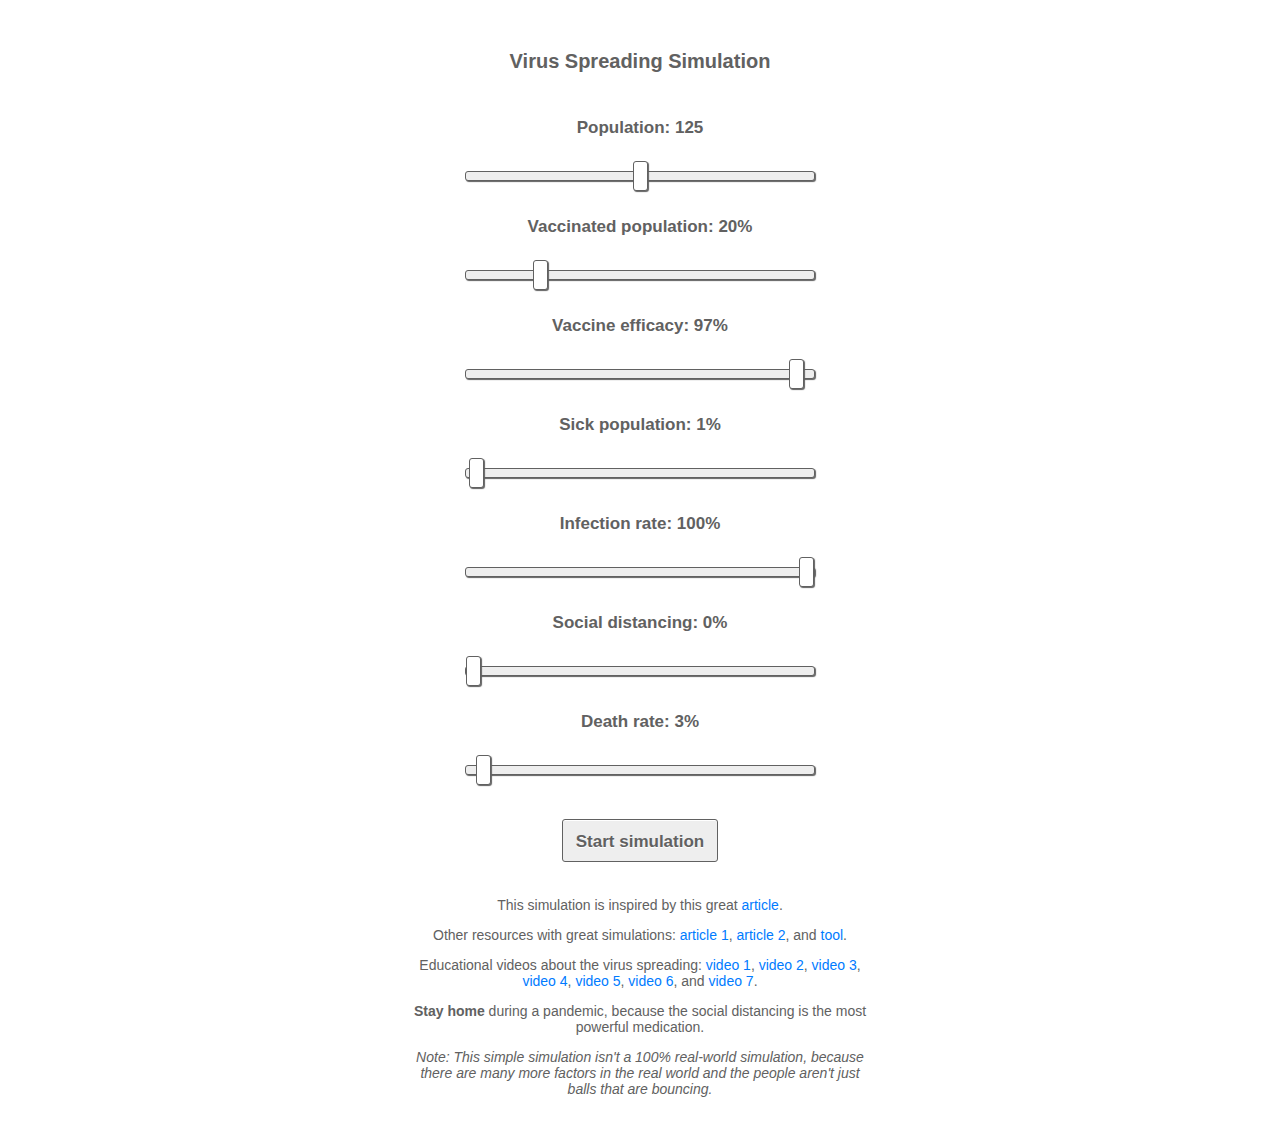
<file: index.html>
<!DOCTYPE html>
<html>

<head>

    <title>Virus Spreading Simulation</title>

    <meta name="description" content="A simple responsive and mobile-friendly virus spreading simulation">
    <meta name="keywords" content="virus, spreading, simulation">
    <meta name="viewport" content="width=device-width, initial-scale=1">
    <meta name="author" content="Meto Trajkovski">

    <meta property="og:image" content="https://mtrajk.github.io/virus-spreading/img/virus.png">
    <meta property="og:image:width" content="540">
    <meta property="og:image:height" content="540">
    <meta property="og:url" content="https://mtrajk.github.io/virus-spreading/">
    <meta property="og:description" content="A simple responsive and mobile-friendly virus spreading simulation">
    <meta property="og:type" content="website">
    <meta property="og:title" content="Virus Spreading Simulation">
    <meta name="twitter:image" content="https://mtrajk.github.io/virus-spreading/img/virus.png" />
    <meta name="twitter:url" content="https://mtrajk.github.io/virus-spreading/" />
    <meta name="twitter:description" content="A simple responsive and mobile-friendly virus spreading simulation" />
    <meta name="twitter:card" content="summary_large_image" />
    <meta name="twitter:title" content="Virus Spreading Simulation" />

    <link rel="shortcut icon" type="image/x-icon" href="img/favicon.ico">
    <link rel="icon" type="image/png" sizes="16x16" href="img/favicon-16x16.png">
    <link rel="icon" type="image/png" sizes="32x32" href="img/favicon-32x32.png">

    <link rel="stylesheet" type="text/css" href="css/styles.css">

</head>

<body>

    <div id="simulation">
        <div id="chart">
            <div id="chart-stats">
                <span class="border-on-right">Healthy <span id="healthy-number" class="number"></span></span>
                <span class="border-on-right">Vaccinated <span id="vaccinated-number" class="number"></span></span>
                <span class="border-on-right">Sick <span id="sick-number" class="number"></span></span>
                <span class="border-on-right">Recovered <span id="recovered-number" class="number"></span></span>
                <span>Dead <span id="dead-number" class="number"></span></span>
            </div>

            <div id="chart-dimensions">
                <canvas id="chart-canvas"></canvas>
            </div>
        </div>

        <div id="simulation-dimensions">
            <canvas id="simulation-canvas"></canvas>
        </div>

        <div id="borders-btns">
            <input type="button" id="left-border" value="Close left border"/>
            <input type="button" id="right-border" value="Close right border"/>
        </div>

        <div id="simulation-end-btns">
            <input type="button" id="adjust" value="Adjust parameters"/>
            <input type="button" id="restart" value="Restart simulation"/>
        </div>
    </div>


    <div id="parameters">
        <p class="parameters-title">Virus Spreading Simulation</p>

        <div class="parameters-text">
            <p>Population: <span id="population-number">125</span></p>
            <input type="range" id="population-slider" name="population" min="50" max="200" step="1" value="125">
        </div>
        <div class="parameters-text">
            <p>Vaccinated population: <span id="vaccinated-percent">20</span>%</p>
            <input type="range" id="vaccinated-slider" name="vaccinated" min="0" max="100" step="1" value="20">
        </div>
        <div class="parameters-text">
            <p>Vaccine efficacy: <span id="efficacy-percent">97</span>%</p>
            <input type="range" id="efficacy-slider" name="efficacy" min="0" max="100" step="1" value="97">
        </div>
        <div class="parameters-text">
            <p>Sick population: <span id="sick-percent">1</span>%</p>
            <input type="range" id="sick-slider" name="sick" min="0" max="100" step="1" value="1">
        </div>
        <div class="parameters-text">
            <p>Infection rate: <span id="infection-percent">100</span>%</p>
            <input type="range" id="infection-slider" name="infection" min="0" max="100" step="1" value="100">
        </div>
        <div class="parameters-text">
            <p>Social distancing: <span id="distancing-percent">0</span>%</p>
            <input type="range" id="distancing-slider" name="distancing" min="0" max="100" step="1" value="0">
        </div>
        <div class="parameters-text">
            <p>Death rate: <span id="death-percent">3</span>%</p>
            <input type="range" id="death-slider" name="death" min="0" max="100" step="1" value="3">
        </div>

        <input type="button" id="start" value="Start simulation"/>

        <div class="notes">
            <p>This simulation is inspired by this great <a target="_blank" href="https://www.washingtonpost.com/graphics/2020/world/corona-simulator/">article</a>.</p>
            <p>Other resources with great simulations: <a target="_blank" href="https://meltingasphalt.com/interactive/outbreak/">article 1</a>, <a target="_blank" href="https://ncase.me/covid-19/">article 2</a>, and <a target="_blank" href="http://gabgoh.github.io/COVID/index.html">tool</a>.</p>
            <p>Educational videos about the virus spreading: <a target="_blank" href="https://www.youtube.com/watch?v=gxAaO2rsdIs">video 1</a>, <a target="_blank" href="https://www.youtube.com/watch?v=7OLpKqTriio">video 2</a>, <a target="_blank" href="https://www.youtube.com/watch?v=Kas0tIxDvrg"> video 3</a>, <a target="_blank" href="https://www.youtube.com/watch?v=fgBla7RepXU">video 4</a>, <a target="_blank" href="https://www.youtube.com/watch?v=k6nLfCbAzgo">video 5</a>, <a target="_blank" href="https://www.youtube.com/watch?v=I5-dI74zxPg">video 6</a>, and <a target="_blank" href="https://www.youtube.com/watch?v=Et_J8_x4qBs">video 7</a>.</p>
            <p><b>Stay home</b> during a pandemic, because the social distancing is the most powerful medication.</p>
            <p><i>Note: This simple simulation isn't a 100% real-world simulation, because there are many more factors in the real world and the people aren't just balls that are bouncing.</i></p>
        </div>
    </div>

    <script src="js/common.js"></script>
    <script src="js/vector2d.js"></script>
    <script src="js/ball.js"></script>
    <script src="js/chart.js"></script>
    <script src="js/simulation.js"></script>
    <script src="js/app.js"></script>

</body>

</html>
</file>
<file: css/styles.css>
* {
    font-family: sans-serif, arial;
    color: #616161;
}

@media screen and (max-width: 480px) {
    #chart {
        margin: 30px auto 0;
    }

    #chart-dimensions {
        width: 250px;
        height: 25px;
    }

    #simulation-dimensions {
        margin: 20px auto 0;
        width: 300px;
        height: 200px;
    }

    input[type=button] {
        font-size: 13px;
        height: 33px;
        line-height: 33px;
        padding: 0 10px;
        margin-top: 20px;
    }

    input[type=range] {
        width: 200px;
    }

    #parameters {
        margin: 30px auto 0;
    }

    #chart-stats {
        font-size: 11px;
    }

    .parameters-text {
        font-size: 13px;
    }

    .parameters-title {
        font-size: 17px;
        margin-bottom: 30px;
    }

    #chart-stats > span {
        padding-right: 5px;
        padding-left: 0px;
    }

    .notes {
        font-size: 12px;
        width: 250px;
        margin: 30px auto;
    }
}

@media screen and (min-width: 481px) and (max-width: 630px) {
    #chart {
        margin: 35px auto 0;
    }

    #chart-dimensions {
        width: 350px;
        height: 35px;
    }

    #simulation-dimensions {
        margin: 20px auto 0;
        width: 400px;
        height: 266px;
    }

    input[type=button] {
        font-size: 15px;
        height: 37px;
        line-height: 37px;
        padding: 0 11px;
        margin-top: 20px;
    }

    input[type=range] {
        width: 300px;
    }

    #parameters {
        margin: 40px auto 0;
    }

    #chart-stats {
        font-size: 12px;
    }

    .parameters-text {
        font-size: 15px;
    }

    .parameters-title {
        font-size: 18px;
        margin-bottom: 40px;
    }

    #chart-stats > span {
        padding-right: 6px;
        padding-left: 1px;
    }

    .notes {
        font-size: 13px;
        width: 350px;
        margin: 35px auto;
    }
}

@media screen and (min-width: 631px) and (max-width: 1500px) {
    #chart {
        margin: 40px auto 0;
    }

    #chart-dimensions {
        width: 500px;
        height: 50px;
    }

    #simulation-dimensions {
        margin: 25px auto 0;
        width: 600px;
        height: 399px;
    }

    input[type=button] {
        font-size: 17px;
        height: 43px;
        line-height: 43px;
        padding: 0 13px;
        margin-top: 25px;
    }

    input[type=range] {
        width: 350px;
    }

    #parameters {
        margin: 50px auto 0;
    }

    #chart-stats {
        font-size: 15px;
    }

    .parameters-text {
        font-size: 17px;
    }

    .parameters-title {
        font-size: 20px;
        margin-bottom: 45px;
    }

    #chart-stats > span {
        padding-right: 7px;
        padding-left: 2px;
    }

    .notes {
        font-size: 14px;
        width: 460px;
        margin: 35px auto;
    }
}

@media only screen and (min-width: 1501px) {
    #chart {
        margin: 50px auto 0;
    }

    #chart-dimensions {
        width: 750px;
        height: 75px;
    }

    #simulation-dimensions {
        margin: 30px auto 0;
        width: 900px;
        height: 600px;
    }

    input[type=button] {
        font-size: 18px;
        height: 50px;
        line-height: 50px;
        padding: 0 15px;
        margin-top: 30px;
    }

    input[type=range] {
        width: 400px;
    }

    #parameters {
        margin: 60px auto 0;
    }

    #chart-stats {
        font-size: 16px;
    }

    .parameters-text {
        font-size: 18px;
    }

    .parameters-title {
        font-size: 22px;
        margin-bottom: 50px;
    }

    #chart-stats > span {
        padding-right: 8px;
        padding-left: 3px;
    }

    .notes {
        font-size: 15px;
        width: 500px;
        margin: 40px auto;
    }
}

#simulation {
    display: none;
}

#parameters, #simulation {
    text-align: center;
}

#chart-dimensions {
    display: inline-block;
}

.number, .parameters-text, .parameters-title {
    font-weight: bold;
}

#chart-stats {
    margin-bottom: 5px;
}

.border-on-right {
    border-right: gray 2px solid;
}

a {
    color: #007bff;
    text-decoration: none;
}

a:hover {
    color: #0056b3;
    text-decoration: underline;
}

#healthy-number {
    color: #AED581;
}

#vaccinated-number {
    color: #81D4FA;
}

#sick-number {
    color: #E53935;
}

#recovered-number {
    color: #FF9800;
}

#dead-number {
    color: #000000;
}

/* BUTTON STYLES */

input[type=button] {
    cursor: pointer;
    background-color: #EEEEEE;
    box-shadow: inset 0px 1px 0px 0px #ffffff;
    -moz-box-shadow: inset 0px 1px 0px 0px #ffffff;
    -webkit-box-shadow: inset 0px 1px 0px 0px #ffffff;
    border: 1px solid #616161;
    border-radius: 3px;
    -moz-border-radius: 3px;
    -webkit-border-radius: 3px;
    font-weight: bold;
    font-style: normal;
    text-decoration: none;
    text-align: center;
    text-shadow: 0px 1px 0px #ffffff;
    outline: none;
}

input[type=button]:hover {
    background-color: #E0E0E0;
}

.input[type=button]:active {
    position: relative;
    top: 1px;
}

/* SLIDER STYLES */
/* Taken from here https://www.cssportal.com/style-input-range/ */

input[type=range] {
    height: 38px;
    -webkit-appearance: none;
}

input[type=range]:focus {
    outline: none;
}

input[type=range]::-webkit-slider-runnable-track {
    width: 100%;
    height: 10px;
    cursor: pointer;
    background: #EEEEEE;
    border: 1px solid #616161;
    border-radius: 3px;
    -moz-border-radius: 3px;
    -webkit-border-radius: 3px;
    animate: 0.2s;
    -moz-animate: 0.2s;
    -webkit-animate: 0.2s;
    box-shadow: 1px 1px 1px #616161;
    -moz-box-shadow: 1px 1px 1px #616161;
    -webkit-box-shadow: 1px 1px 1px #616161;
}

input[type=range]::-webkit-slider-thumb {
    height: 30px;
    width: 15px;
    cursor: pointer;
    background: #FFFFFF;
    border: 1px solid #616161;
    border-radius: 3px;
    -moz-border-radius: 3px;
    -webkit-border-radius: 3px;
    box-shadow: 1px 1px 1px #616161;
    -moz-box-shadow: 1px 1px 1px #616161;
    -webkit-box-shadow: 1px 1px 1px #616161;
    -webkit-appearance: none;
    margin-top: -11px;
}

input[type=range]:focus::-webkit-slider-runnable-track {
    background: #EEEEEE;
}

input[type=range]::-moz-range-track {
    width: 100%;
    height: 10px;
    cursor: pointer;
    background: #EEEEEE;
    border-radius: 3px;
    border: 1px solid #616161;
    animate: 0.2s;
    -moz-animate: 0.2s;
    -webkit-animate: 0.2s;
    box-shadow: 1px 1px 1px #616161;
    -moz-box-shadow: 1px 1px 1px #616161;
    -webkit-box-shadow: 1px 1px 1px #616161;
}

input[type=range]::-moz-range-thumb {
    height: 30px;
    width: 15px;
    cursor: pointer;
    background: #FFFFFF;
    border: 1px solid #616161;
    border-radius: 3px;
    -moz-border-radius: 3px;
    -webkit-border-radius: 3px;
    box-shadow: 1px 1px 1px #616161;
    -moz-box-shadow: 1px 1px 1px #616161;
    -webkit-box-shadow: 1px 1px 1px #616161;
}

input[type=range]::-ms-track {
    width: 100%;
    height: 10px;
    background: transparent;
    border-color: transparent;
    color: transparent;
    cursor: pointer;
    animate: 0.2s;
    -moz-animate: 0.2s;
    -webkit-animate: 0.2s;
}

input[type=range]::-ms-fill-lower {
    background: #EEEEEE;
    border: 1px solid #616161;
    border-radius: 3px;
    -moz-border-radius: 3px;
    -webkit-border-radius: 3px;
    box-shadow: 1px 1px 1px #616161;
    -moz-box-shadow: 1px 1px 1px #616161;
    -webkit-box-shadow: 1px 1px 1px #616161;
}

input[type=range]::-ms-fill-upper {
    background: #EEEEEE;
    border: 1px solid #616161;
    border-radius: 3px;
    -moz-border-radius: 3px;
    -webkit-border-radius: 3px;
    box-shadow: 1px 1px 1px #616161;
    -moz-box-shadow: 1px 1px 1px #616161;
    -webkit-box-shadow: 1px 1px 1px #616161;
}

input[type=range]::-ms-thumb {
    height: 30px;
    width: 15px;
    margin-top: 1px;
    border: 1px solid #616161;
    background: #FFFFFF;
    cursor: pointer;
    border-radius: 3px;
    -moz-border-radius: 3px;
    -webkit-border-radius: 3px;
    box-shadow: 1px 1px 1px #616161;
    -moz-box-shadow: 1px 1px 1px #616161;
    -webkit-box-shadow: 1px 1px 1px #616161;
}

input[type=range]:focus::-ms-fill-lower {
    background: #EEEEEE;
}

input[type=range]:focus::-ms-fill-upper {
    background: #EEEEEE;
}
</file>
